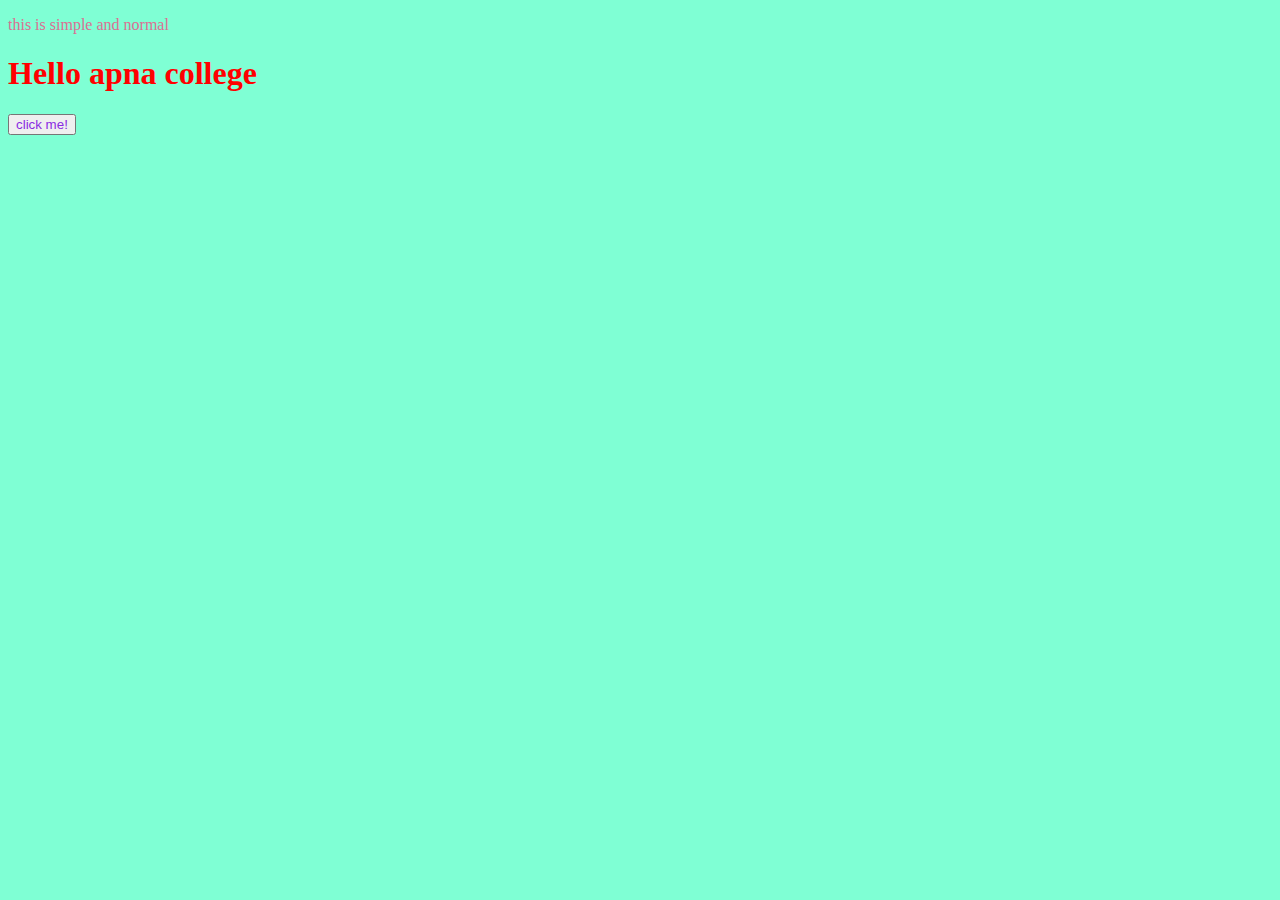
<file: index.html>
<!DOCTYPE html>
<html lang="en">
<head>
    <meta charset="UTF-8">
    <meta name="viewport" content="width=device-width, initial-scale=1.0">
    <title>css level</title>
    <link rel="stylesheet"href="style.css">
</head>
<body>
    <p>this is simple and normal</p>
    <h1>Hello apna college</h1>
    <button>click me!</button>
    
</body>
</html>
</file>
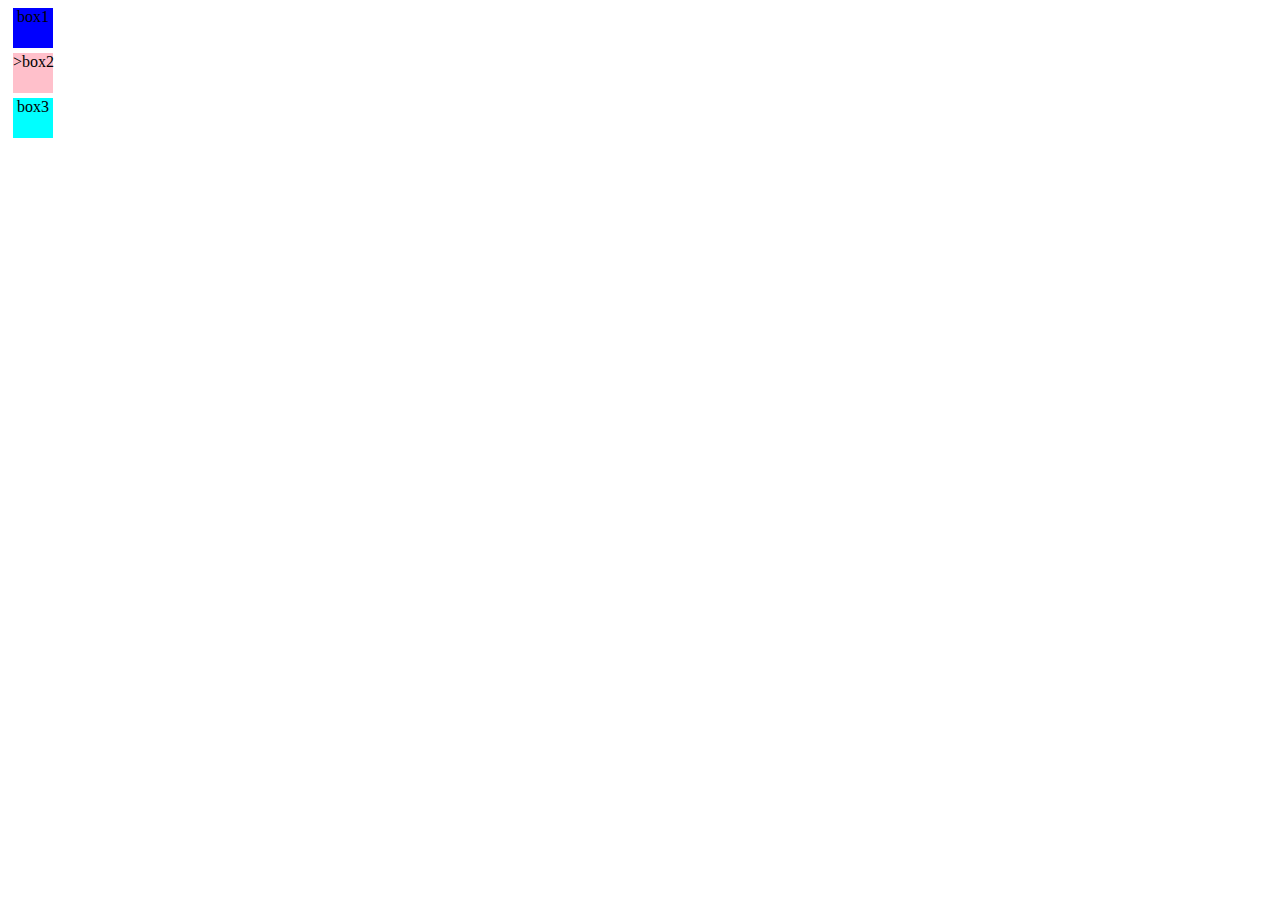
<file: box.html>
<!DOCTYPE html>
<html lang="en">
<head>
    <meta charset="UTF-8">
    <meta name="viewport" content="width=device-width, initial-scale=1.0">
    <title>Height and width</title>
   <link rel="stylesheet"href="box.css">


</head>
<body>
    <div id="first" class="box">box1</div>
    <div id="second"class="box">>box2</div>
    <div id="third"class="box">box3</div>
</body>
</html>
<!-- this is box to set height and width and baCKGround color-->
</file>
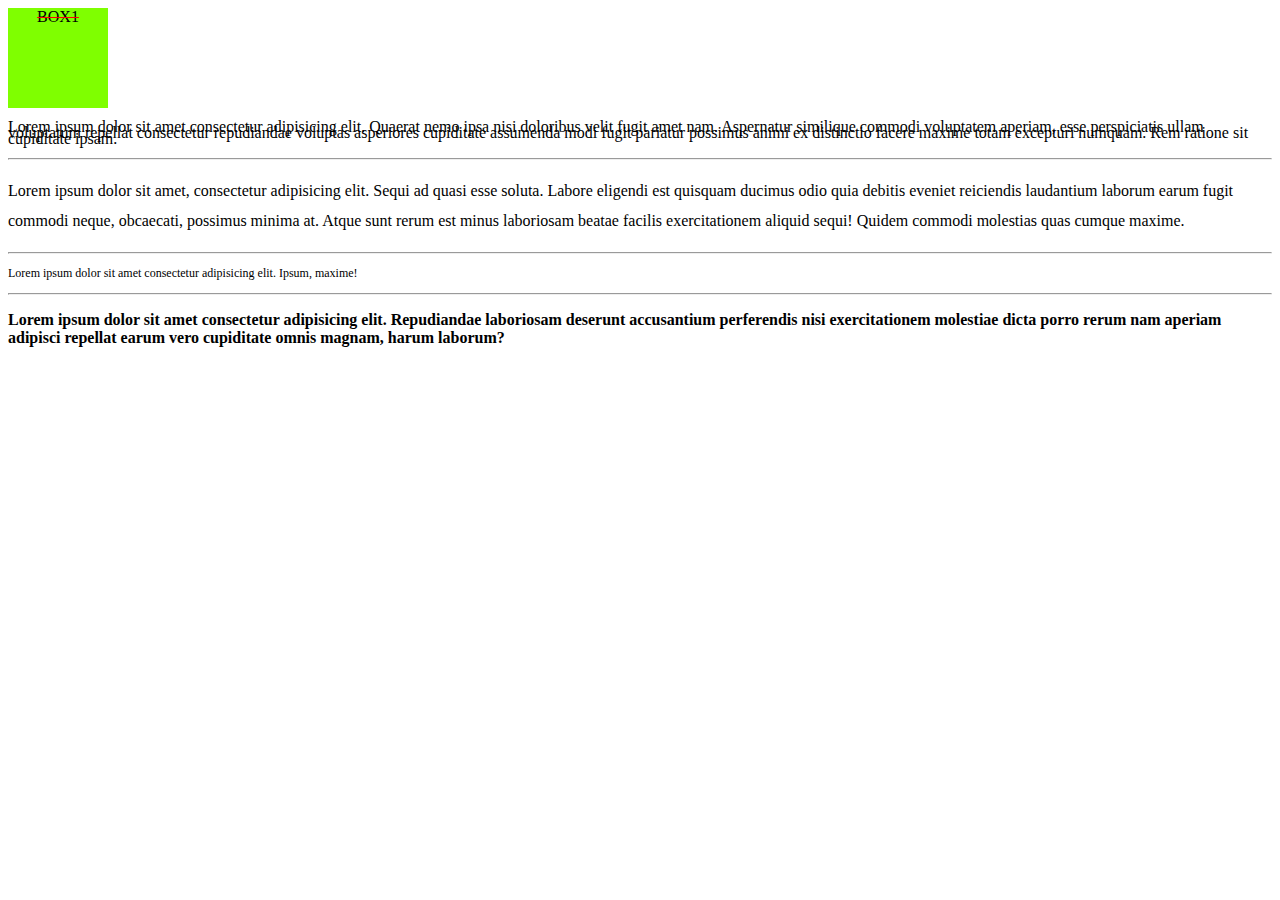
<file: decoration.html>
<!DOCTYPE html>
<html lang="en">
<head>
    <meta charset="UTF-8">
    <meta name="viewport" content="width=device-width, initial-scale=1.0">
    <title>Document</title>
    <style>
#first{
    background-color: chartreuse;
    height:100px;
    width:100px;
    text-align: center;
    text-decoration: line-through;
    text-decoration-style:solid;
    text-decoration-color: red;
    text-transform: uppercase;
    
}
#second{
    line-height: 6px;
}
#third{
    line-height:30px;

}
#font{
    font-size: 12px;
}
#weight{
    font-weight: 700;
}
    </style>
</head>
<body>
    <div id="first" class="box">box1</div>
    <!--this is line-height property-->
    <p id="second">Lorem ipsum dolor sit amet consectetur adipisicing elit. Quaerat nemo ipsa nisi doloribus velit fugit amet nam. Aspernatur similique commodi voluptatem aperiam, esse perspiciatis ullam voluptatum repellat consectetur repudiandae voluptas asperiores cupiditate assumenda modi fugit pariatur possimus animi ex distinctio facere maxime totam excepturi numquam. Rem ratione sit cupiditate ipsam.</p>
    <hr>
    <!--this is normal paragraph-->
    <p id="third">Lorem ipsum dolor sit amet, consectetur adipisicing elit. Sequi ad quasi esse soluta. Labore eligendi est quisquam ducimus odio quia debitis eveniet reiciendis laudantium laborum earum fugit commodi neque, obcaecati, possimus minima at. Atque sunt rerum est minus laboriosam beatae facilis exercitationem aliquid sequi! Quidem commodi molestias quas cumque maxime.</p>   
    <!-- this is font size-->
    <hr>

    <p id="font">Lorem ipsum dolor sit amet consectetur adipisicing elit. Ipsum, maxime!</p> 
<hr>
<!--this is font weight-->
<p id="weight">Lorem ipsum dolor sit amet consectetur adipisicing elit. Repudiandae laboriosam deserunt accusantium perferendis nisi exercitationem molestiae dicta porro rerum nam aperiam adipisci repellat earum vero cupiditate omnis magnam, harum laborum?


</p>
</body>
</html><i></i>
</file>
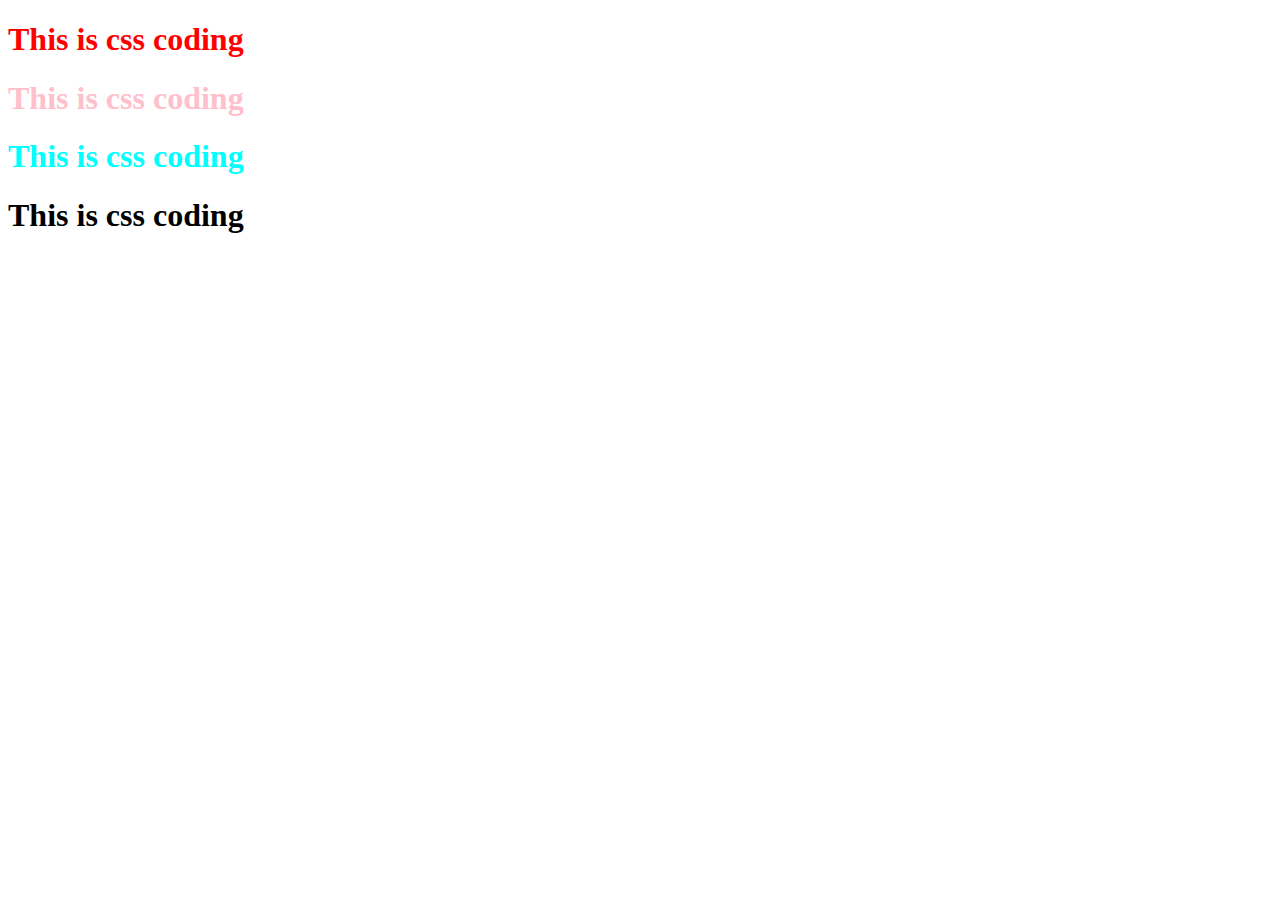
<file: id.html>
<!DOCTYPE html>
<html lang="en">
<head>
    <meta charset="UTF-8">
    <meta name="viewport" content="width=device-width, initial-scale=1.0">
    <title>css levelt</title>
  <link rel="stylesheet"href="id.css">
</head>
<body>
    <h1 id=x>This is css coding</h1>
    <h1 id=y>This is css coding</h1>
    <h1 id=z>This is css coding</h1>
    <h1 id=p>This is css coding</h1>

 
 
        
</body>
</html>
</file>
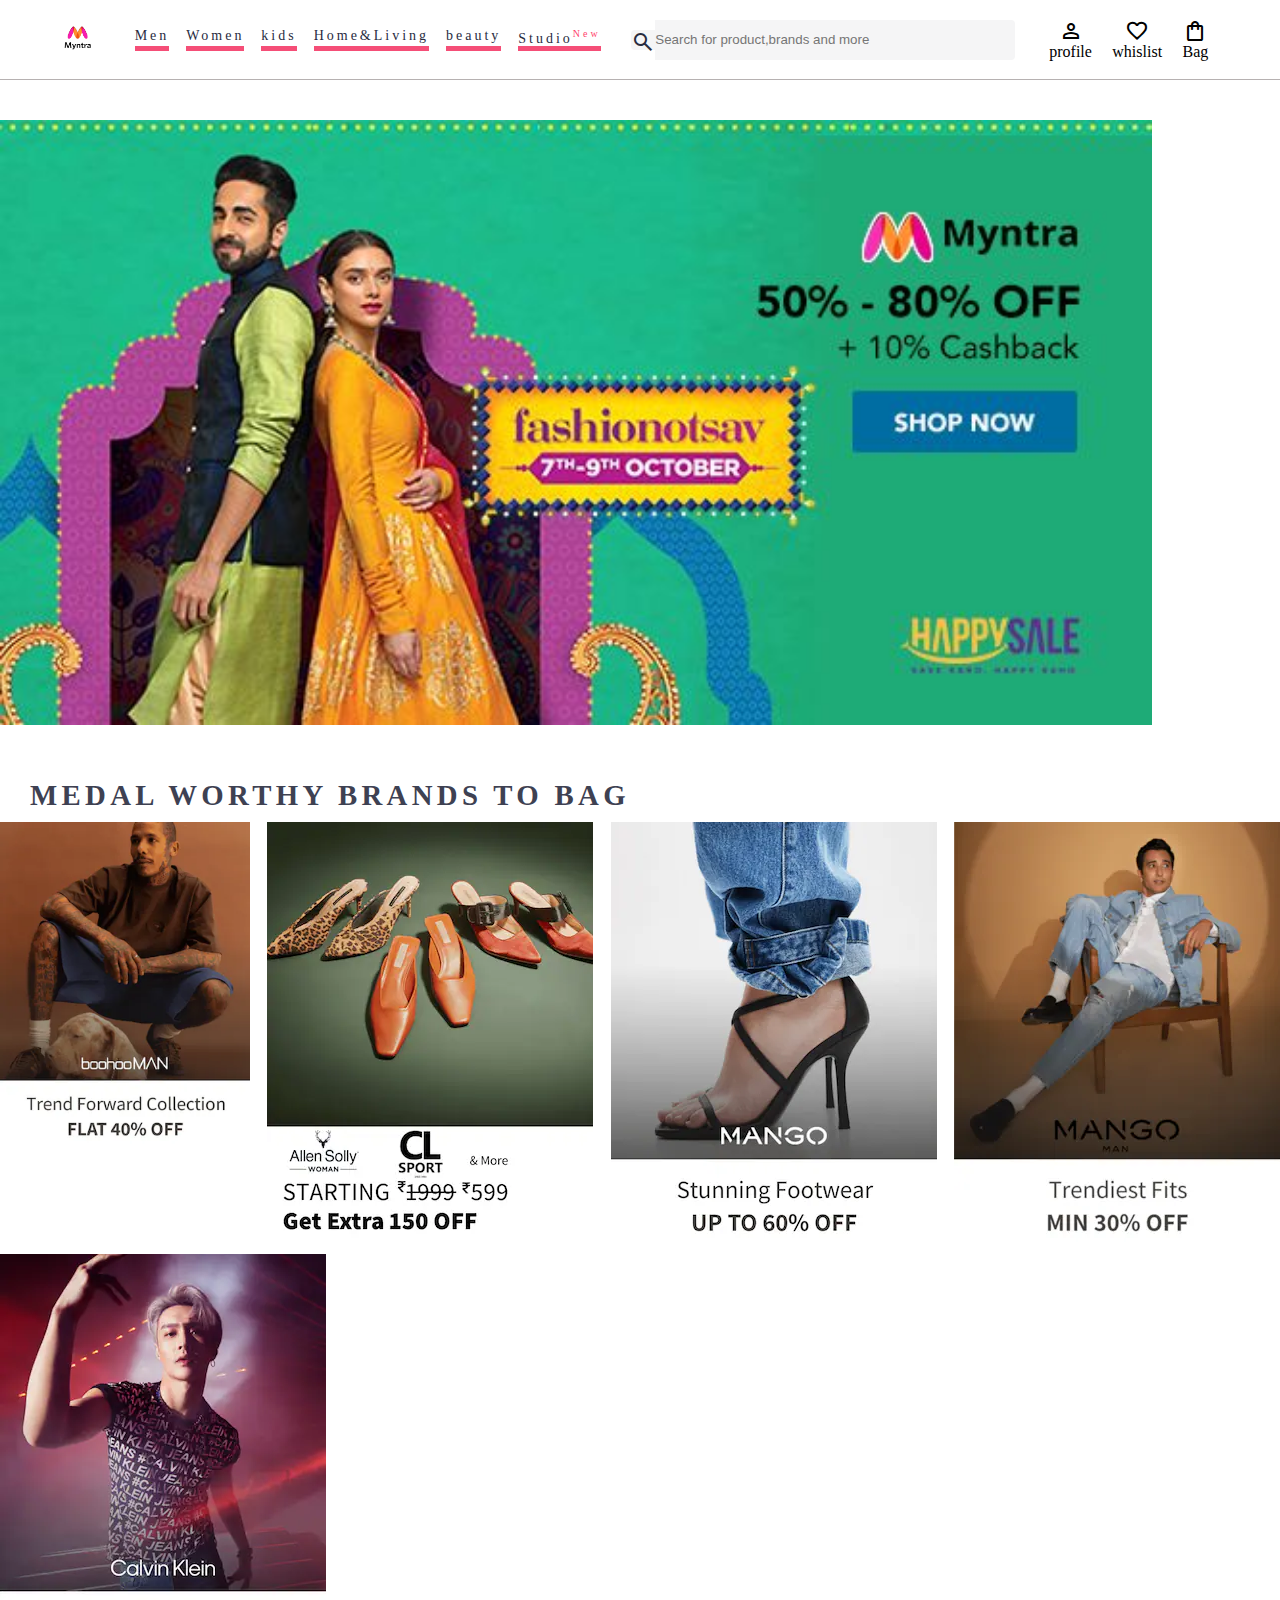
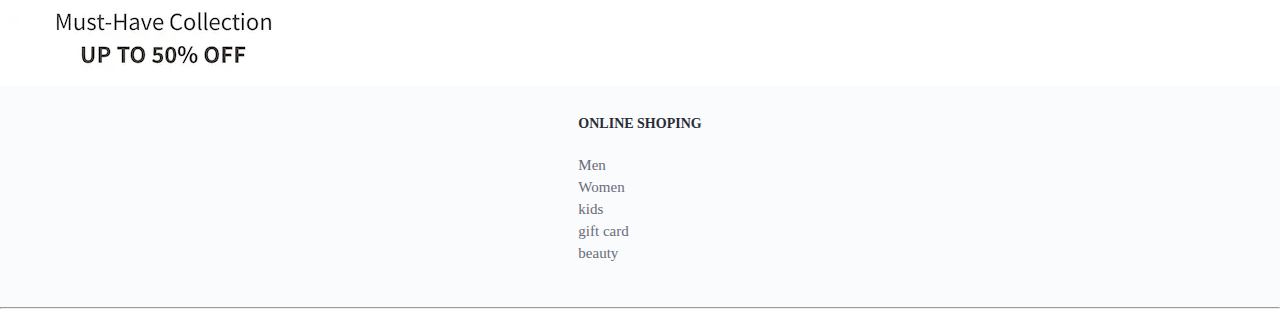
<file: myn_project.html>
<!DOCTYPE html>
<html lang="en">
<head>
    <meta charset="UTF-8">
    <meta name="viewport" content="width=device-width, initial-scale=1.0">
    <title>myntra project</title>
    <link rel="stylesheet"href="myntra.css">
    <link rel="stylesheet" href="https://fonts.googleapis.com/css2?family=Material+Symbols+Outlined:opsz,wght,FILL,GRAD@20..48,100..700,0..1,-50..200" />
</head>
<body>
    <header>
        <div class="logo_container"><a href="#"><img  class="myntra_home" src="myntra.png"alt="myntra Home "></a></div>
        <nav class="nav_bar">
            <a href="#">Men</a>
            <a href="#">Women</a>
            <a href="#">kids</a>
            <a href="#">Home&Living</a>
            <a href="#">beauty</a>
            <a href="#">Studio<sup>New</sup></a>
        </nav>
        <div class="search_bar"><span class="material-symbols-outlined search_icon">
            search
            </span>
             <input  class="search_input"placeholder="Search for product,brands and more">
        </div>
        <div class="action_bar">
        <div class="action_container"><span class="material-symbols-outlined action_icon"> person </span>
            <span class="action_name">profile</span>
        </div>
        <div class="action_container"><span class="material-symbols-outlined action_icon">favorite </span>
            <span class="action_name">whislist</span>
        </div>
        <div class="action_container"><span class="material-symbols-outlined">
            shopping_bag
            </span> Bag </div>

        </div>
    </header>
    <main>
        <div class="banner_container"> 
            <img class="banner_image" src="clone.jpj.jpg"alt="main banner">
        </div>
        <div class="category_heading">MEDAL WORTHY BRANDS TO BAG</div>
        <div class="category_items"><a href="#"><img  class="sale_items"src="1.png"></a>
        <a href="#"><img src=" 2.png"></a>
        <a href="#"><img src="3.png"></a>
        <a href="#"><img src="4.png"></a>
        <a href="#"><img src="5.png"></a>

        </div>
    </main>
   <footer>
    <div class="footer_container">
        <div class="footer_column">
            <h3>ONLINE SHOPING</h3>
            <a href="#">Men</a>
            <a href="#">Women</a>
            <a href="#">kids</a>
            <a href="#">gift card</a>
            <a href="#">beauty</a>

        </div>
    </div>
    <hr>
   </footer>





</body>
</html>
</file>
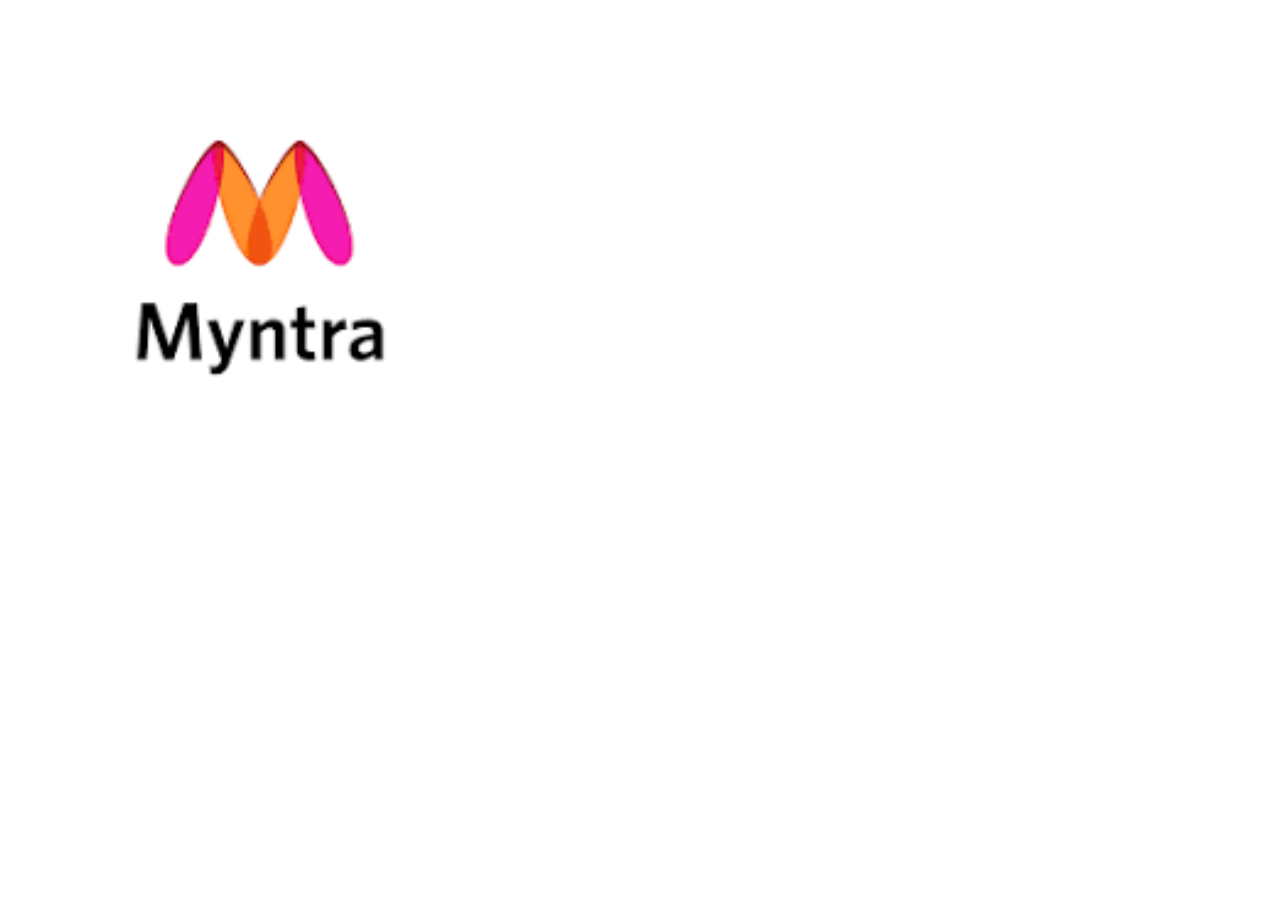
<file: myntra.html>
<!DOCTYPE html>
<html lang="en">
<head>
    <meta charset="UTF-8">
    <meta name="viewport" content="width=device-width, initial-scale=1.0">
    <title>myntra logo</title>
    <style>
        #logo{
            height:500px;
            width:500px;
            background-size:contain;
            background-repeat: no-repeat;
            background-position:right;
background-image:url("myntra.png");
      
        }
    </style>
</head>
<body>
    <div id="logo"></div>
</body>
</html>
</file>
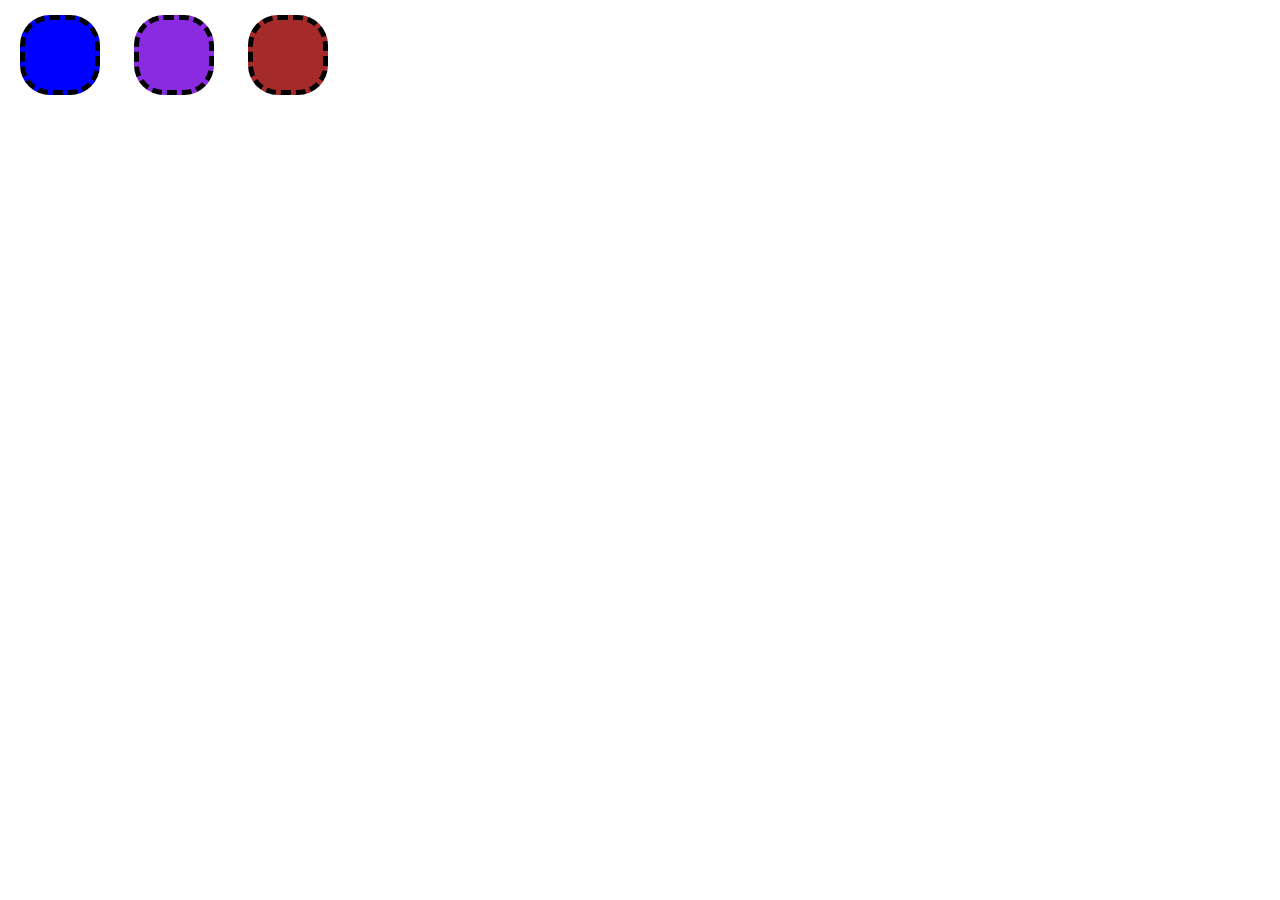
<file: padding.html>
<!DOCTYPE html>
<html lang="en">
<head>
    <meta charset="UTF-8">
    <meta name="viewport" content="width=device-width, initial-scale=1.0">
    <title>padding property</title>
    <style>
        .box{
            height:70px;
            width:70px;
            display:inline-block;

            
            
        }
        #first{
            background-color: blue;
            border:5px dashed black;
            border-radius: 30px;
            margin:15px 10px  5px 20px;
             
               }
        #second{
            background-color: blueviolet;
            border:5px dashed black;
            border-radius: 30px;
            margin:15px 10px  5px 20px;
        }
        #third{
            background-color: brown;
            border:5px dashed black;
            border-radius: 30px;
            margin:15px 10px  5px 20px;
        }
        *{
            padding:0;
            margin:0;
             
            
        }

    </style>
</head>
<body>
    <div id="first"class="box"></div>
    <div id="second"class="box"></div>
    <div id="third"class="box"></div>

</body>
</html>
</file>
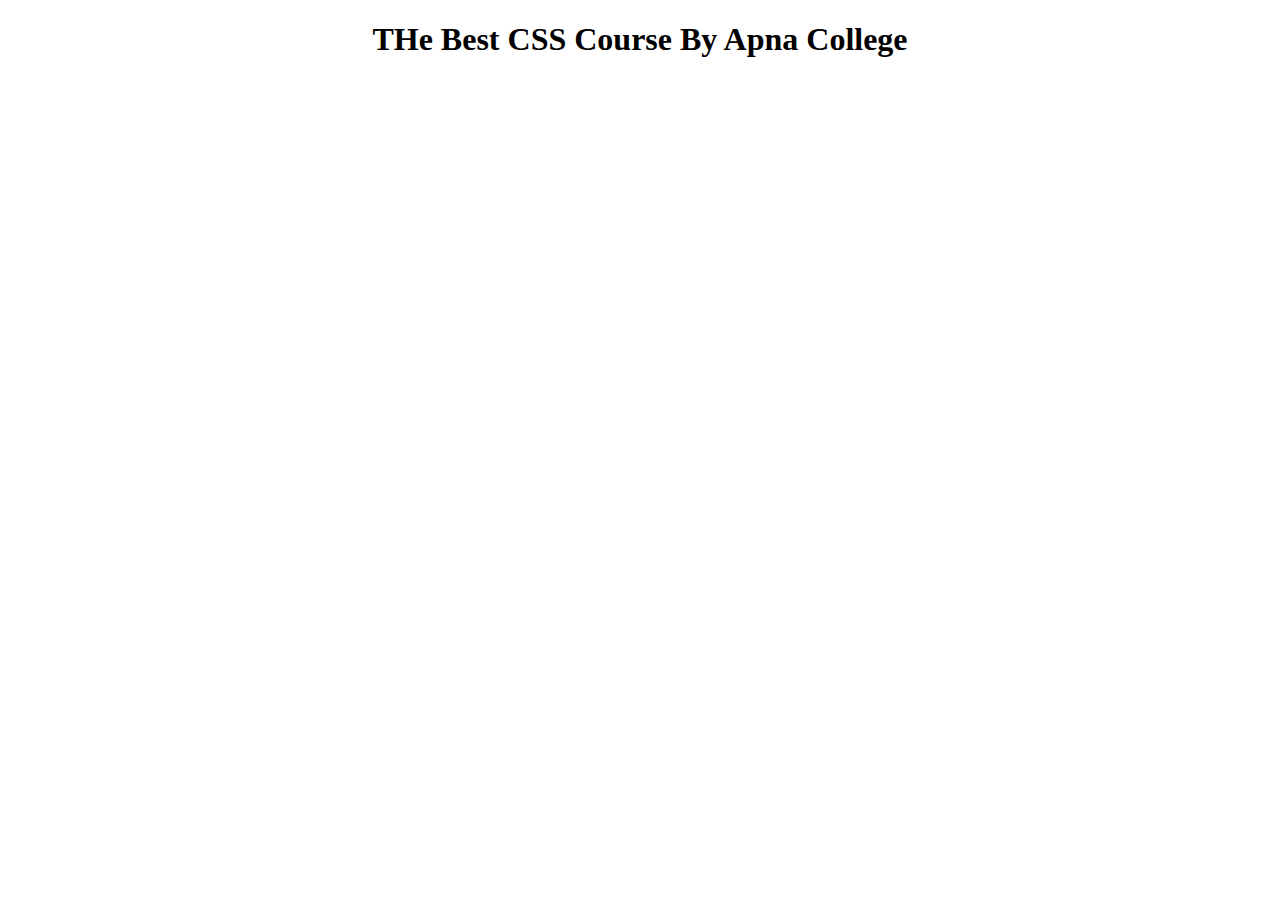
<file: pratice1.html>
<!DOCTYPE html>
<html lang="en">
<head>
    <meta charset="UTF-8">
    <meta name="viewport" content="width=device-width, initial-scale=1.0">
    <title>CSS Level</title>
    <link rel="stylesheet"href="pratice1.css">
</head>
<body>
    <h1 id="one">THe Best CSS course By Apna college</h1>
</body>
</html>
</file>
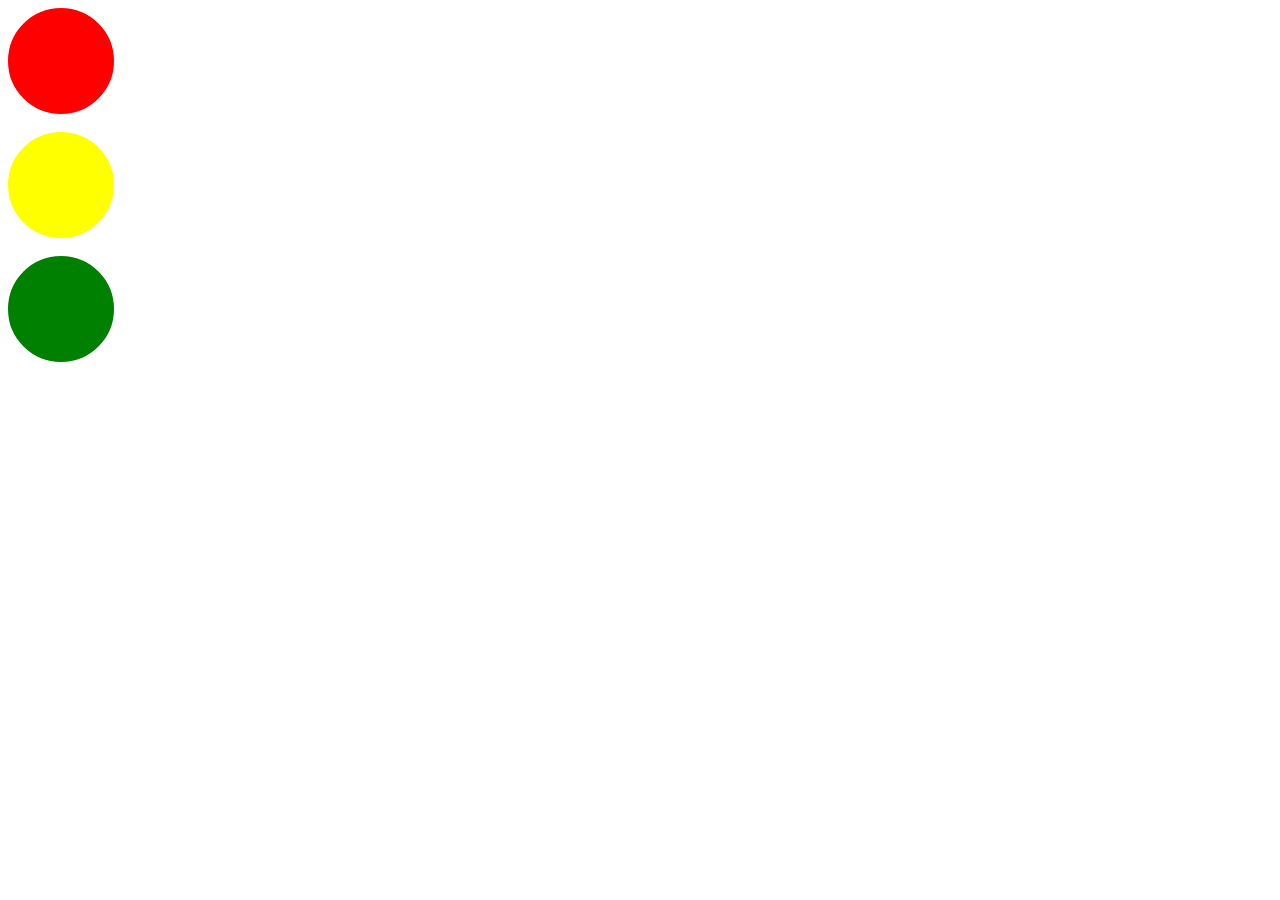
<file: pratice3.html>
<!DOCTYPE html>
<html lang="en">
<head>
    <meta charset="UTF-8">
    <meta name="viewport" content="width=device-width, initial-scale=1.0">
    <title>CSS Level</title>
    <link rel="stylesheet"href="pratice3.css">
</head>
<body>
    
<div class="trafficlight" >
</div>
<br>

<div class="signal">

</div>
<br>

<div class="last">

</div>

</body>

</html>
</file>
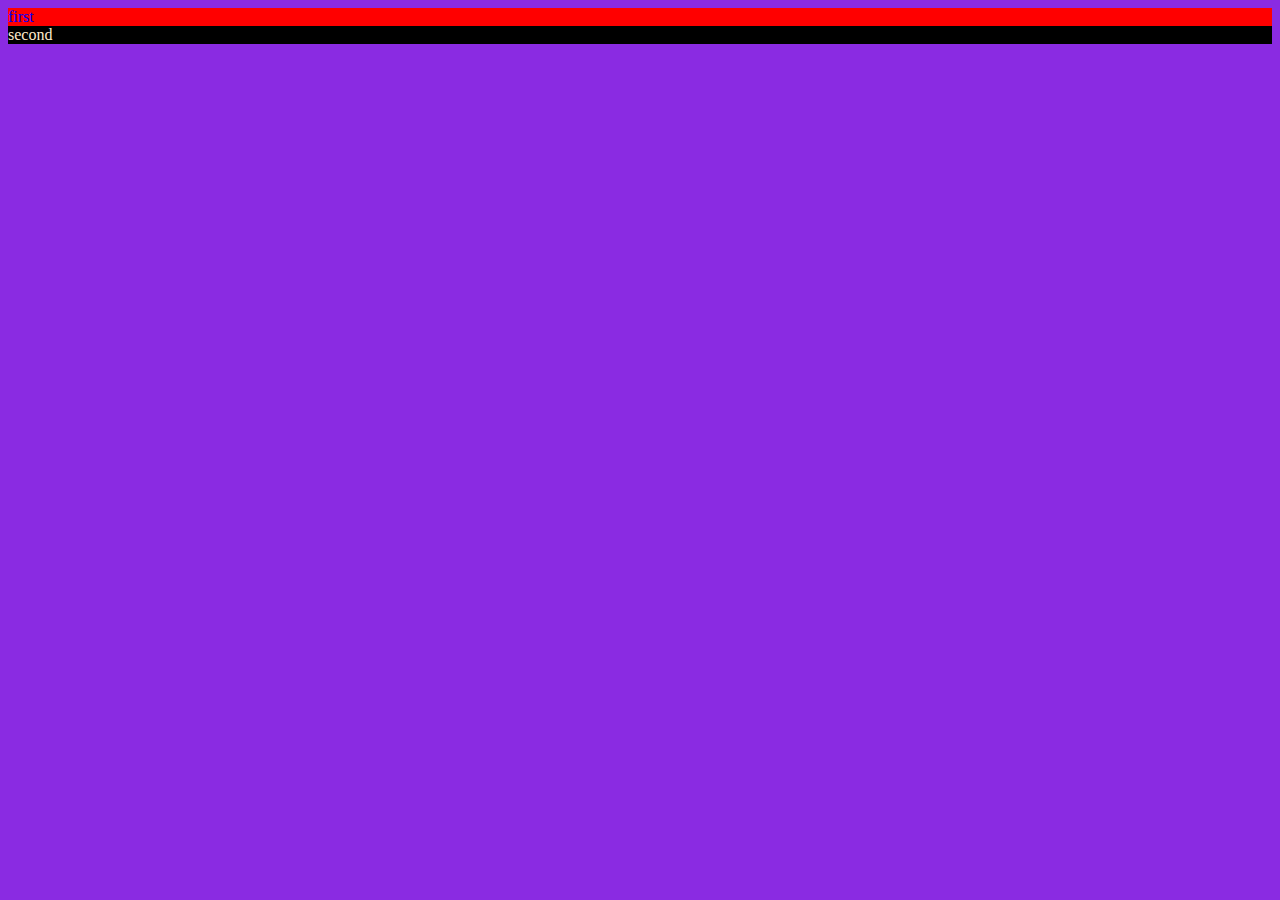
<file: project4.html>
<!DOCTYPE html>
 <html lang="en">
 <head>
    <meta charset="UTF-8">
    <meta name="viewport" content="width=device-width, initial-scale=1.0">
    <title>Document</title>
    <link rel="stylesheet"href="project4.css">
 </head>
 <body>
    <div id="first">first</div>
    <div id="second">second</div>
 </body>
 </html>
</file>
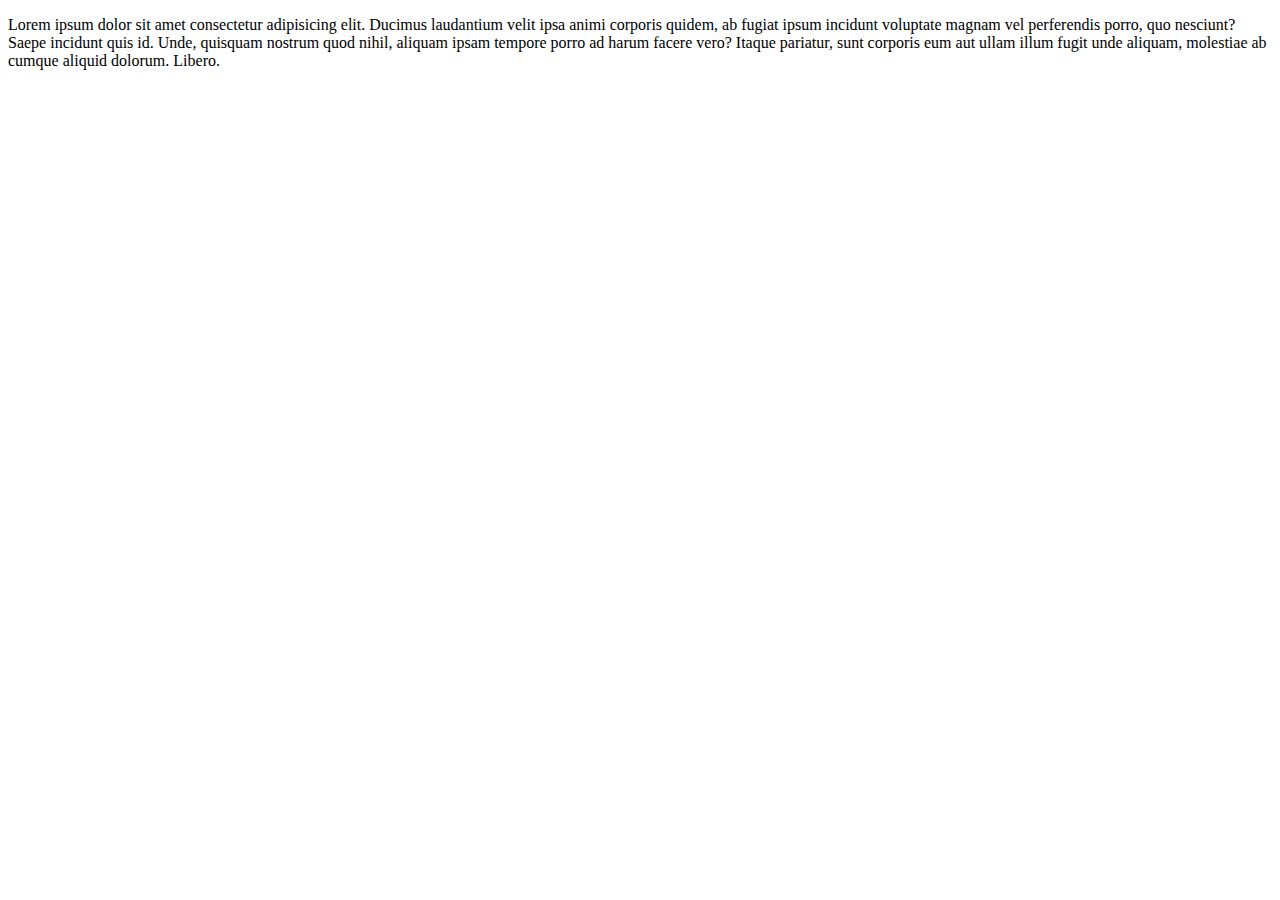
<file: text.html>
<!DOCTYPE html>
<html>
    <head> <title> CSS level</title>
    
  <link rel="stylesheet"href="text.css">
    
    </head>

       <body> <p> Lorem ipsum dolor sit amet consectetur adipisicing elit. Ducimus laudantium velit ipsa animi corporis quidem, ab fugiat ipsum incidunt voluptate magnam vel perferendis porro, quo nesciunt? Saepe incidunt quis id.
       Unde, quisquam nostrum quod nihil, aliquam ipsam tempore porro ad harum facere vero? Itaque pariatur, sunt corporis eum aut ullam illum fugit unde aliquam, molestiae ab cumque aliquid dolorum. Libero.</p>
    </body>


    </html>
</file>
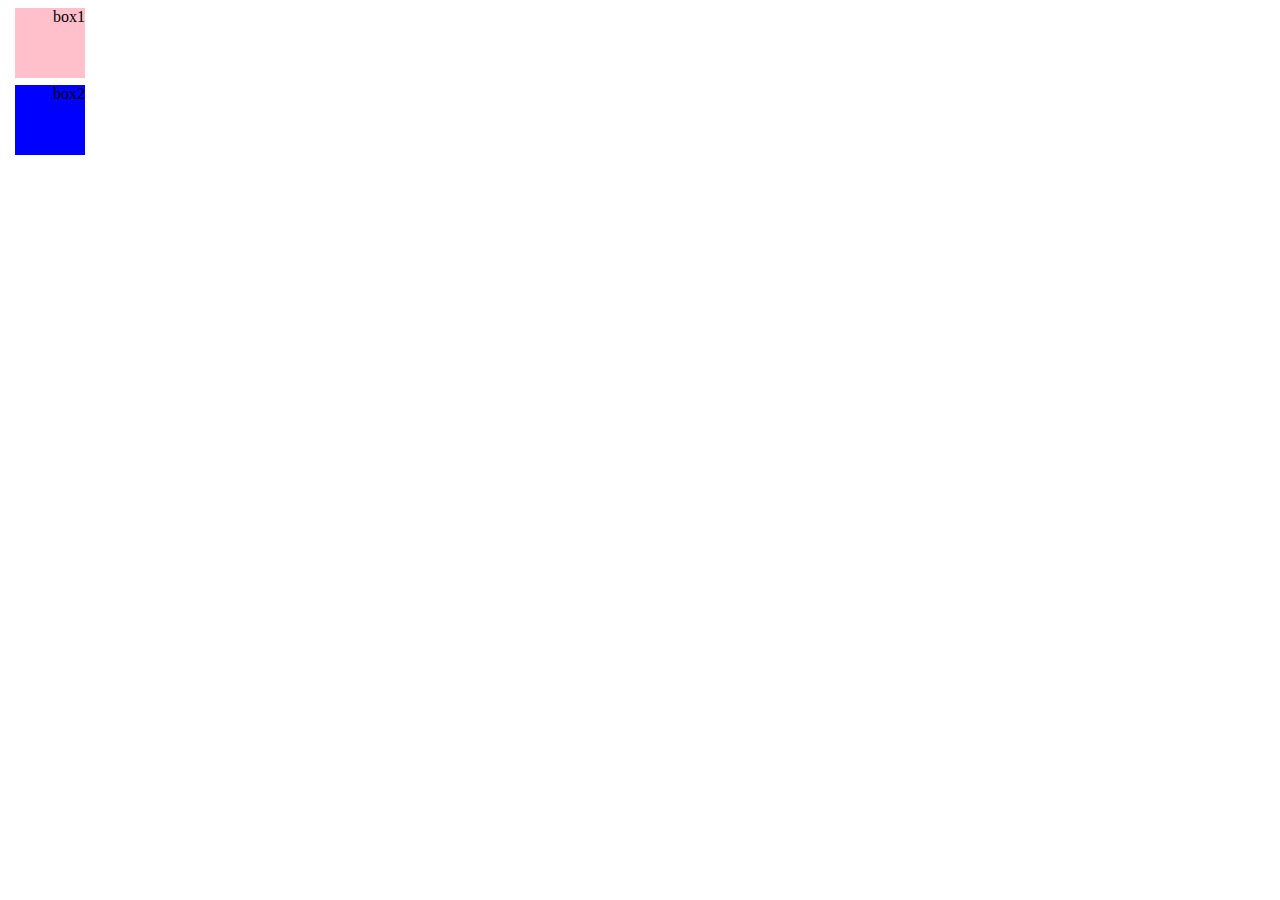
<file: visibility.html>
<!DOCTYPE html>
<html lang="en">
<head>
    <meta charset="UTF-8">
    <meta name="viewport" content="width=device-width, initial-scale=1.0">
    <title>visibility</title>
    <style>
     .box{
        height:70px;
        width:70px;
        text-align:right;
        margin:7px;
        
         
     }
     #box1{background-color:pink;
        visibility: visible;
    


     }
     #box2{
        background-color:blue;
        visibility: visible;
     }
     
    </style>
</head>
<body>
    <div id="box1" class="box"> box1</div>
    <div id="box2" class="box"> box2</div>

    
</body>
</html>
</file>
<file: style.css>
h1{
    color:red;
}
p{
    color:palevioletred;
}
button{
    color:blueviolet;
}
body{
    background-color: aquamarine;
}
</file>
<file: box.css>
.box{
    height:40px;
    width:40px;
    text-align:center;
    margin:5px;
}
#first{
    background-color:blue;

}
#second{
    background-color:pink;

}
#third{
    background-color:aqua;

}
</file>
<file: id.css>
#x{
    color:red;
 }
 #y{
    color:pink;
 }
 #z{
    color:aqua;
 }
 #p{
    color:black;
 }
</file>
<file: myntra.css>
*{
    margin:0;
    padding:0;
    box-sizing: border-box;
   }
   
   header{
    display:flex;
     height:80px;
     background-color: white;
     justify-content: space-between;
     align-items: center;
     border-bottom: 1px solid #b6b1b1;
}
.myntra_home{
   height:46px;
   width:53px;
}
.logo_container{
    margin-left:4%;

}
.action_bar{
    margin-right:4%;
}
.nav_bar{
    min-width: 500px;
    justify-content: space-evenly;
    display:flex;
}
.nav_bar a{
    font-size:14px;
    letter-spacing: 3px;
    color:#282c3f;
    font-weight:700px;
    text-decoration:none;
    padding:25px o;
    border-bottom: 5px solid #f54e77;


}
.nav_bar:hover{
    border-bottom: 5px solid #f54e77;

}
.nav_bar sup{
    color:#ff3f6c;
    font-size: 10px;
}



.search_bar{
    height:40px;
    min-width:200px;
    width:30%;
    display: flex;
    align-items: center;

}
.search_icon{
    height:20px;
    padding:1opx;
    box-sizing: content-box;
    color:#282c3f;
    font-weight: 300;
    border-radius: 4px 0 0 4px;
    background-color: #f5f5f6;
    

}
.search_input{
    background-color: #f5f5f6;
    color:#696e79;
   flex-grow:1;
   height:40px;
   border:0;
   border-radius: 0 4px 4px 0;

}
.action_bar{
    display:flex;
    min-width: 200px;
    justify-content: space-evenly;
}
.action_container{
    display:flex;
    flex-direction: column;
    align-items: center;
}
/*
main section*/
.banner_image{
    width:90%;
}
.banner_container{
    margin:40px 0;
}
.category_heading{
    text-transform: uppercase;
    color:#3e4152;
    letter-spacing: .15em;
    font-size: 1.8em;
    margin:50px 0 10px 30px;
    max-height: 5em;
    font-weight: 700;
}
.category_items{
    display: flex;
    flex-wrap: wrap;
    justify-content: space-between;
}
.sale_items{
    width: 250px;

}
.footer_container{
    padding:30px 0px 40px 0px;
    background: #fafbfc;
    display: flex;
    justify-content: space-evenly;
}
.footer_column{
    display: flex;
    flex-direction: column;
}
.footer_column h3{
    color:#282c35;
    font-size: 14px;
    margin-bottom:25px ;

}
.footer_column a{
    color:#696b79;
    font-size: 15px;
    text-decoration: none;
    padding-bottom: 5px;
}
</file>
<file: pratice1.css>
#one{

       text-align: center;
       text-transform: capitalize;
}
</file>
<file: pratice3.css>
.trafficlight{
    height:100px;
    width:100px;
    border-radius: 50%;
    background-color: red;
    border-style:solid ;
    border-color:red;
 }
 .signal{
    height:100px;
    width:100px;
    border-radius: 50%;
    background-color:yellow;
    border-style:solid ;
    border-color:yellow;
 }
 .last{
    height:100px;
    width:100px;
    border-radius: 50%;
    background-color:green;
    border-style:solid ;
    border-color:green ;
 }
</file>
<file: project4.css>
#first{
    color:blue;
    background-color: red;
 }
 #second{
color:blanchedalmond;
background-color: black;
 }
 *{
    background-color: blueviolet;
 }
</file>
<file: text.css>
p{
    text-align:left;
}
</file>
